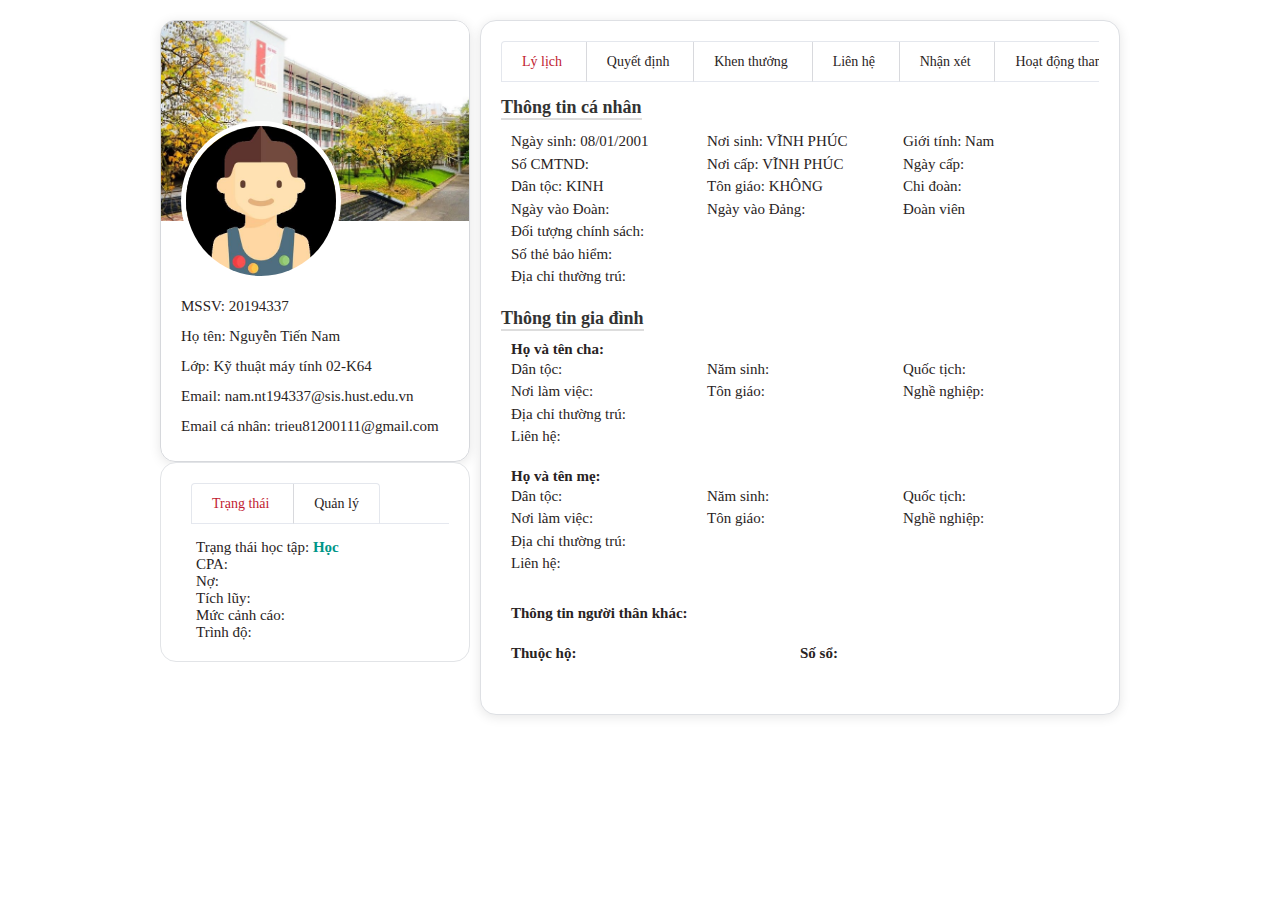
<file: week4/bai2/index.html>
<!DOCTYPE html>
<html lang="en">
<head>
    <meta charset="UTF-8">
    <meta name="viewport" content="width=device-width, initial-scale=1.0">
    <title>Hồ sơ - HUST</title>
    <link rel="stylesheet" href="./style.css">
</head>
<body>
    <div class="student-info">
        <div class="left-panel">
            <div class="left-top-panel">
                <div class="background">
                    <img src="./background.png">
                </div>
                <div class="base-info">
                    <div class="avatar">
                        <img src="./avatar.jpg">
                    </div>
                    <div class="base-info-text">
                        <div>MSSV: 20194337</div>
                        <div>Họ tên: Nguyễn Tiến Nam</div>
                        <div>Lớp: Kỹ thuật máy tính 02-K64</div>
                        <div>Email: nam.nt194337@sis.hust.edu.vn</div>
                        <div>Email cá nhân: trieu81200111@gmail.com</div>
                    </div>
                </div>
            </div>
            <div class="left-bot-panel">
                <div class="left-bot-panel-inner">
                    <div class="panel-header">
                        <div class="panel-header-inner">
                            <div class="table-category">
                                <div id="status" class="table-item active">
                                    Trạng thái
                                </div>
                                <div id="manager" class="table-item right-item">
                                    Quản lý
                                </div>
                            </div>
                        </div>
                    </div>
                    <div class="panel-content">
                        <ul id="status-content">
                            <li>
                                Trạng thái học tập:
                                <strong style="color: rgb(0, 150, 136);">Học</strong>
                            </li> 
                            <li>CPA:</li> 
                            <li>Nợ: </li> 
                            <li>Tích lũy: </li> 
                            <li>Mức cảnh cáo:</li> 
                            <li>Trình độ:</li>
                        </ul>
                        <ul id="teacher-content">
                            <li>
                                GVCN: tien.nguyenduc@hust.edu.vn
                            </li> 
                            <li>
                                Trường/Viện/Khoa: Trường Công nghệ Thông tin và Truyền thông
                            </li>
                        </ul>
                    </div>
                </div>
            </div>
        </div>
        <div class="right-panel">
            <div class="right-panel-inner">
                <div class="panel-header">
                    <div class="panel-header-inner">
                        <div class="table-category">
                            <div id="info" class="table-item active">
                                Lý lịch
                            </div>
                            <div id="quyetdinh" class="table-item right-item">
                                Quyết định
                            </div>
                            <div id="khenthuong" class="table-item right-item">
                                Khen thưởng
                            </div>
                            <div id="lienhe" class="table-item right-item">
                                Liên hệ
                            </div>
                            <div id="nhanxet" class="table-item right-item">
                                Nhận xét
                            </div> 
                            <div id="activity" class="table-item right-item">
                                Hoạt động tham gia
                            </div>
                        </div>
                    </div>
                </div>
                <div class="panel-content">
                    <div id="info-content">
                        <div class="content-row">
                            <h4 class="title">Thông tin cá nhân</h4> 
                            <div class="content-inner">
                                <div style="padding-left: 10px; width: 33.33333%;">
                                    <p>Ngày sinh: 08/01/2001</p> 
                                    <p>Số CMTND:</p> 
                                    <p>Dân tộc: KINH</p> 
                                    <p>Ngày vào Đoàn:</p>
                                    <p>Đối tượng chính sách:</p>
                                    <p>Số thẻ bảo hiểm:</p>
                                    <p>Địa chỉ thường trú:</p>
                                </div> 
                                <div style="width: 33.33333%;">
                                    <p>Nơi sinh: VĨNH PHÚC</p> 
                                    <p>Nơi cấp: VĨNH PHÚC</p> 
                                    <p>Tôn giáo: KHÔNG</p> 
                                    <p>Ngày vào Đảng:</p>
                                </div> 
                                <div style="width: 33.33333%;">
                                    <p>Giới tính: Nam</p> 
                                    <p>Ngày cấp:</p> 
                                    <p>Chi đoàn:</p> 
                                    <p>Đoàn viên</p>
                                </div>
                            </div>
                        </div> 
                        <div class="content-row">
                            <h4 class="title">Thông tin gia đình</h4> 
                            <div>
                                <p class="content-inner-title">Họ và tên cha:</p> 
                                <div class="content-inner">
                                    <div style="padding-left: 10px; width: 33.33333%;">
                                        <p>Dân tộc: </p> 
                                        <p>Nơi làm việc:</p> 
                                        <p>Địa chỉ thường trú:</p> 
                                        <p>Liên hệ:</p>
                                    </div> 
                                    <div style="width: 33.33333%;">
                                        <p>Năm sinh:</p> 
                                        <p>Tôn giáo:</p>
                                    </div> 
                                    <div style="width: 33.33333%;">
                                        <p>Quốc tịch:</p> 
                                        <p>Nghề nghiệp:</p> 
                                        <p></p>
                                    </div>
                                </div>
                            </div>
                        </div> 
                        <div>
                            <p class="content-inner-title"> Họ và tên mẹ:</p>
                            <div class="content-inner">
                                <div style="padding-left: 10px; width: 33.33333%;" >
                                    <p>Dân tộc: </p> 
                                    <p>Nơi làm việc:</p>
                                    <p>Địa chỉ thường trú:</p> 
                                    <p>Liên hệ:</p>
                                </div> 
                                <div style="width: 33.33333%;">
                                    <p>Năm sinh:</p> 
                                    <p>Tôn giáo:</p>
                                </div> 
                                <div style="width: 33.33333%;">
                                    <p>Quốc tịch:</p> 
                                    <p>Nghề nghiệp:</p> 
                                    <p></p>
                                </div>
                            </div> 
                        </div> 
                        <div class="content-row" style="font-weight: bold; padding: 10px;">Thông tin người thân khác:</div> 
                        <div class="content-inner" style="font-weight: bold; padding: 10px;">
                            <div style="width: 50%;">Thuộc hộ:</div> 
                            <div style="width: 50%;">Số sổ:</div>
                        </div>
                    </div>
                    <div style="display: none;" id="quyetdinh-content">
                        <h1>Nội dung trang quyết định</h1>
                    </div>
                    <div style="display: none;" id="khenthuong-content">
                        <h1>Nội dung trang khen thưởng</h1>
                    </div>
                    <div style="display: none;" id="lienhe-content">
                        <h1>Nội dung trang liên hệ</h1>
                    </div>
                    <div style="display: none;" id="nhanxet-content">
                        <h1>Nội dung trang nhận xét</h1>
                    </div>
                    <div style="display: none;" id="activity-content">
                        <h1>Nội dung trang hoạt động</h1>
                    </div>
                </div>
            </div>
        </div>
    </div>
    <script>
        //left info
        const status = document.getElementById("status");
        const manager = document.getElementById("manager");
        const statusContent = document.getElementById("status-content");
        const teacherContent = document.getElementById("teacher-content");
        
        //right info
        const info = document.getElementById("info");
        const quyetdinh = document.getElementById("quyetdinh");
        const khenthuong = document.getElementById("khenthuong");
        const lienhe = document.getElementById("lienhe");
        const nhanxet = document.getElementById("nhanxet");
        const activity = document.getElementById("activity");
        const infoContent = document.getElementById("info-content");
        const quyetdinhContent = document.getElementById("quyetdinh-content");
        const khenthuongContent = document.getElementById("khenthuong-content");
        const lienheContent = document.getElementById("lienhe-content");
        const nhanxetContent = document.getElementById("nhanxet-content");
        const activityContent = document.getElementById("activity-content");

        const leftInfoMap = [
            { id: status, content: statusContent },
            { id: manager, content: teacherContent },
        ];

        const rightInfoMap = [
            { id: info, content: infoContent },
            { id: quyetdinh, content: quyetdinhContent },
            { id: khenthuong, content: khenthuongContent },
            { id: lienhe, content: lienheContent },
            { id: nhanxet, content: nhanxetContent },
            { id: activity, content: activityContent },
        ];

        function changeContent(id, infoMap) {
            infoMap.map((data) => {
                const dataId = data.id;
                const dataContent = data.content;
                if (id == dataId) {
                    if (!id.classList.contains("active")) {
                        id.classList.add("active");
                        dataContent.style.display = "block";
                    }
                } else {
                    if (dataId.classList.contains("active")) {
                        dataId.classList.remove("active");
                    }
                    dataContent.style.display = "none";
                }
            });
        }

        leftInfoMap.map((data) => {
            data.id.addEventListener("click", (e) => {
                e.preventDefault();
                changeContent( data.id, leftInfoMap);
            });
        })

        rightInfoMap.map((data) => {
            data.id.addEventListener("click", (e) => {
                e.preventDefault();
                changeContent( data.id, rightInfoMap);
            });
        })
    </script> 
</body>
</html>
</file>
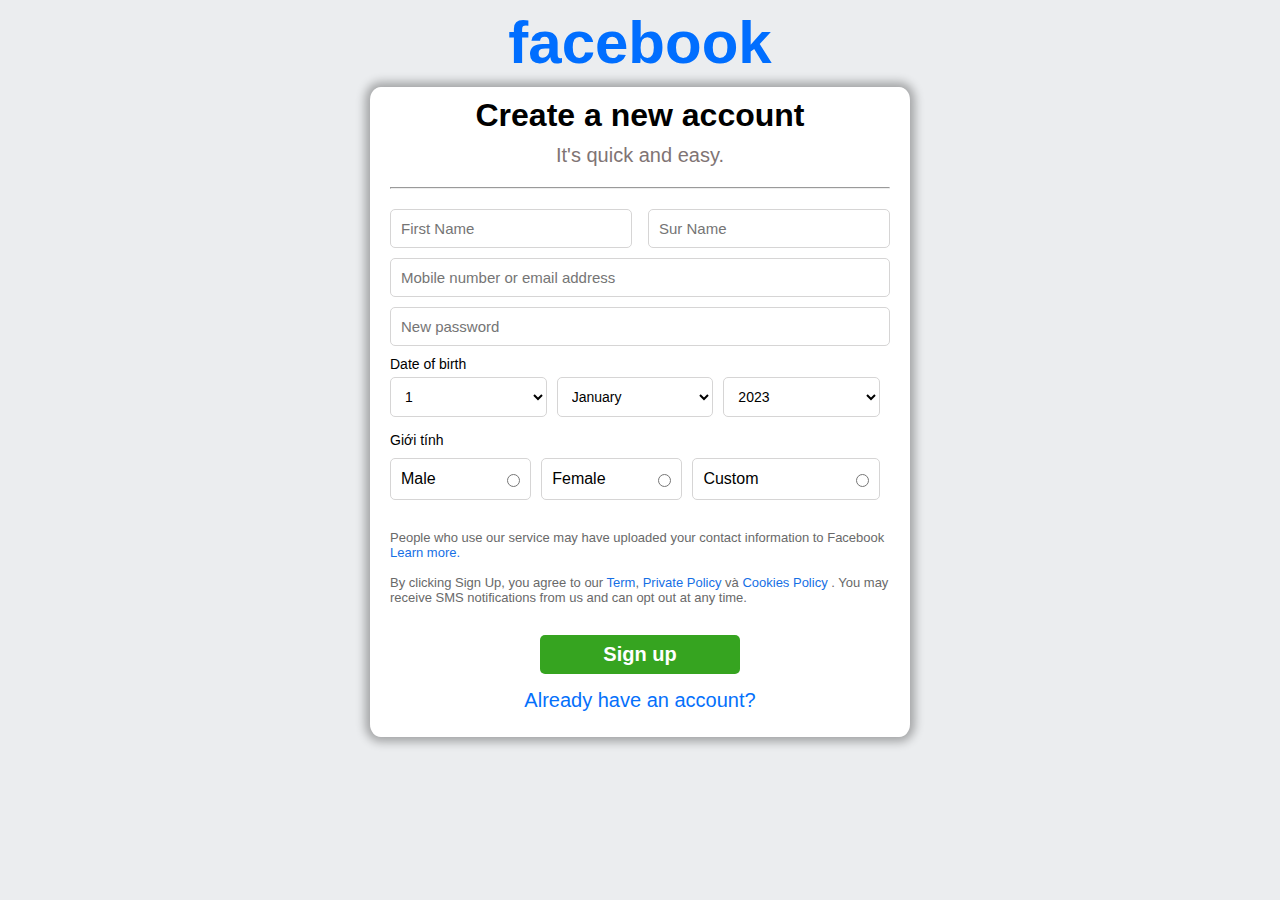
<file: week2/signup.html>
<!DOCTYPE html>
<html>
<head>
    <style>
        body {
            background: #ebedef;
            font-family: Arial;
        }

        .box {
            justify-content: center;
            align-items: center;
        }

        .title {
            text-align: center;
            color: #006eff;
            font-size: 60px;
            margin-bottom: auto;
            margin-top: auto;
        }

        main.dialog {
            width: 500px;
            margin: 10px auto;
            border-radius: 2%;
            padding: 10px 20px;
            background-color: #ffffff;
            box-shadow: 0 0 10px 5px rgba(0, 0, 0, 0.3);
        }

        div.dialog {
            text-align: center;
        }

        div.dialog h1 {
            margin-top: 0;
            margin-bottom: 0;
        }

        div.dialog p {
            font-size: 20px;
            margin-top: 10px;
            margin-bottom: 10px;
            color: #7f7474;
        }

        hr {
            margin-top: 20px;
            margin-bottom: 20px;
            color: #656363;
        }

        form.dialog {
            display: flex;
            flex-direction: column;
        }

        .firstname {
            float: left;
            width: 44%; 
        }

        .surname {
            float: right;
            width: 44%; 
        }

        .form {
            display: flex;
            flex-direction: column;
            margin-bottom: 10px;
        }

        .form input {
            padding: 10px;
            font-size: 15px;
            border: 1px solid #d6d5d5;
            border-radius: 5px;
            outline: none;
        }

        .form label {
            font-size: 14px;
            margin-bottom: 5px;
        }

        .birthday {
            display: flex;
            align-items: center;
            margin-bottom: 5px;
        }

        .birthday select {
            padding: 10px;
            border: 1px solid #d6d5d5;
            border-radius: 5px;
            background-color: #ffffff;
            font-size: 14px;
            margin-right: 10px;
            width: 33%;
        }

        .gender {
            display: flex;
            flex-direction: column;
            margin-bottom: 5px;
        }

        .gender span {
            font-size: 14px;
            margin-bottom: 5px;
        }

        .gender-options {
            display: flex;
            margin-top: 5px;
            margin-bottom: 20px;
        }

        .gender-options div {
            margin-right: 10px;
            background-color: #fff;
            border: 1px solid #d6d5d5;
            border-radius: 5px;
            outline: none;
            height: 40px;
            display: flex;
            align-items: center;
            justify-content: space-between;
        }

        .gender-options label {
            font-size: 16px;
            margin-left: 10px;
        }

        .gender-options input {
            margin-right: 10px;
        }

        .policy {
            margin-top: 10px;
            color: dimgray;
        }

        .policy a {
            color: #166fe5;
            text-decoration: none;
        }

        .policy a:hover {
            text-decoration: underline;
        }

        button.signup-btn {
            padding: 8px;
            border: none;
            border-radius: 5px;
            font-size: 20px;
            font-weight: bold;
            margin-top: 20px;
            margin-left: auto;
            margin-right: auto;
            color: #fff;
            text-decoration: none;
            background: #36a420;
            display: inline-block;
            width: 40%;
            cursor: pointer;
        }

        button.signup-btn:hover {
            background: #32971e;
        }

        .account-already {
            text-align: center;
            font-size: 20px;
            margin-top: 15px;
            margin-bottom: 15px;
        }

        .account-already a {
            text-decoration: none;
            color: #0570fb;
        }
    </style>
</head>
<body>
<h1 class="title">facebook</h1>
<div class="box">
    <main class="dialog">
        <div class="dialog">
            <h1>Create a new account</h1>
            <p>It's quick and easy.</p>
        </div>
        <hr>
        <form class="dialog">
            <div class="form" style="display: inline-block">
                <input type="text" class="firstname" placeholder="First Name">
                <input type="text" class="surname" placeholder="Sur Name">
            </div>
            <div class="form">
                <input type="email" placeholder="Mobile number or email address">
            </div>
            <div class="form">
                <input type="password" placeholder="New password">
            </div>
            <div class="form">
                <label>Date of birth</label>
                <div class="birthday">
                    <select name="birthday-day" id="birthday-day" required>
                    </select>
                    <select name="birthday-month" id="birthday-month" required>
                        <option value="01">January</option>
                        <option value="02">February</option>
                        <option value="03">March</option>
                        <option value="04">April</option>
                        <option value="05">May</option>
                        <option value="06">June</option>
                        <option value="07">July</option>
                        <option value="08">August</option>
                        <option value="09">September</option>
                        <option value="10">October</option>
                        <option value="11">November</option>
                        <option value="12">December</option>
                    </select>
                    <select name="birthday-year" id="birthday-year" required>
                    </select>
                </div>
            </div>
            <div class="gender">
                <span>Giới tính</span>
                <div class="gender-options">
                    <div style="width: 30%;">
                        <label>Male</label>
                        <input type="radio" value="male">
                    </div>
                    <div style="width: 30%">
                        <label>Female</label>
                        <input type="radio" value="female">
                    </div>
                    <div style="width: 40%">
                        <label>Custom</label>
                        <input type="radio" value="custom">
                    </div>
                </div>
                <span class="policy" style="font-size: 13px">
                    People who use our service may have uploaded your contact information to Facebook
                    <a href="#">Learn more.</a> </span>
                <span class="policy" style="font-size: 13px">
                    By clicking Sign Up, you agree to our 
                    <a href="#">Term</a>, 
                    <a href="#">Private Policy</a> và 
                    <a href="#">Cookies Policy</a> . You may receive SMS notifications from us and can opt out at any time.</span>
            </div>
            <button class="signup-btn" type="submit">Sign up</button>
            <div class="account-already">
                <a href="#">Already have an account?</a>
            </div>
        </form>
    </main>
</div>

<script>
    let days = document.getElementById("birthday-day");
    let years = document.getElementById("birthday-year");

    for (let i = 1; i <= 31; i++) {
        let option = document.createElement("option");
        option.text = i.toString();
        days.add(option);
    }

    for (let i = 2023; i >= 1900; i--) {
        let option = document.createElement("option");
        option.text = i.toString();
        years.add(option);
    }
</script>

</body>
</html>
</file>
<file: week4/bai2/style.css>
* {
    margin: 0;
    padding: 0;
    scroll-behavior: smooth;
}

body {
    font-family: verdana;
}

.student-info {
    font-size: 15px;
    margin: auto;
    padding-top: 20px;
    box-sizing: border-box;
    display: flex;
    width: 75%;
    color: rgb(41, 35, 35);
}

.left-panel {
    display: flex;
    flex-direction: column;
    width: 33.33333%;
}

.left-top-panel {
    border-radius: 15px;
    box-shadow: 0 2px 12px 0 rgba(0,0,0,.1);
    border: 1px solid #d6d8dc;
    overflow: hidden;
}

.background {
    position: relative;
    height: 200px;
    box-sizing: border-box;
}

.background > img {
    width: 100%;
    height: 100%;
    -webkit-transition: all .2s linear;
    transition: all .2s linear;
}

.background > img:hover {
    transform: scale(1.12);
    filter: contrast(135%);
}

.base-info {
    padding: 20px;
    position: relative;
}

.avatar {
    height: 150px;
    width: 150px;
    position: absolute;
    top: -100px;
    left: 20px;
    border: 5px solid #fff;
    border-radius: 50%;
}

.avatar > img {
    width: 100%;
    height: 100%;
    border-radius: 50%;
}

.base-info-text {
    margin-top: 50px; 
    line-height: 2; 
    font-size: 15px;
}

.left-bot-panel {
    border-radius: 16px;
    border: 1px solid #e2e4e7;
    background-color: #fff;
}

.left-bot-panel-inner {
    padding: 20px 20px 20px 30px;
}

.panel-header {
    padding: 0;
    position: relative;
    margin: 0 0 15px;
    border-bottom: 1px solid #e5e8ef;
}

.panel-header-inner {
    overflow: hidden; 
    margin-bottom: -1px; 
    position: relative;
}

.table-category {
    border: 1px solid #e4e7ed;
    border-bottom: none;
    border-radius: 4px 4px 0 0;
    box-sizing: border-box;
    white-space: nowrap;
    position: relative;
    float: left;
}

.table-item {
    border-bottom: 1px solid transparent;
    cursor: pointer;
    padding: 0 20px;
    height: 40px;
    box-sizing: border-box;
    line-height: 40px;
    display: inline-block;
    list-style: none;
    font-size: 14px;
    font-weight: 500;
    position: relative;
}

.table-item:hover {
    color: #d92039;

}

.active {
    color: #c11b31;
}

#status-content {
    list-style: none; 
    padding-left: 5px;
}

#teacher-content {
    list-style: none; 
    padding-left: 5px; 
    display: none;
}

.right-item {
    border-left: 1px solid #d8d9dd;
}

.right-panel {
    width: 66.66667%;
    padding-left: 10px;
}

.right-panel-inner {
    box-shadow: 0 2px 12px 0 rgba(0,0,0,.1);
    border-radius: 16px;
    border: 1px solid #dee0e4;
    background-color: #fff;
    padding: 20px;
}

.title {
    font-weight: 700;
    font-size: 18px;
    color: #333;
    border-bottom: 2px solid #ddd;
    width: max-content;
    margin-bottom: 10px!important;
}

.content-row {
    box-sizing: border-box;
}

.content-inner {
    display: flex; 
    flex-direction: row;
    line-height: 1.5;
    margin-bottom: 20px;
}

.content-inner-title {
    font-weight: bold; 
    padding-left: 10px;
}
</file>
